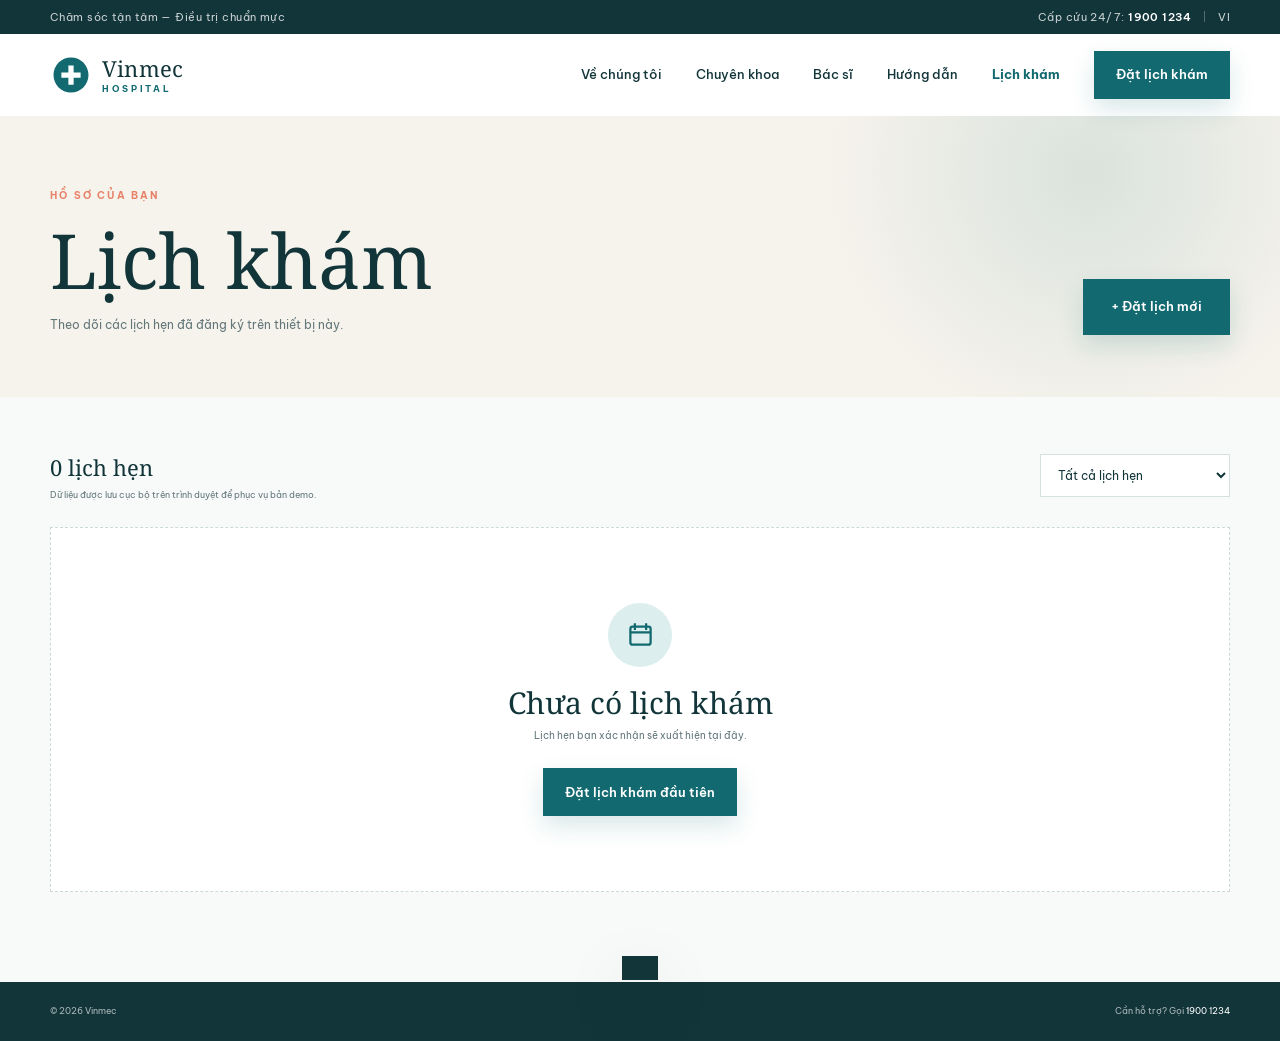
<file: frontend/appointments.html>
<!doctype html>
<html lang="vi">
<head>
  <meta charset="UTF-8">
  <meta name="viewport" content="width=device-width, initial-scale=1.0">
  <meta name="description" content="Quản lý lịch khám đã đặt tại Vinmec.">
  <title>Lịch khám | Vinmec</title>
  <link rel="icon" href="data:image/svg+xml,<svg xmlns=%22http://www.w3.org/2000/svg%22 viewBox=%220 0 32 32%22><rect width=%2232%22 height=%2232%22 rx=%2216%22 fill=%22%23126a70%22/><path fill=%22white%22 d=%22M13 7h6v6h6v6h-6v6h-6v-6H7v-6h6z%22/></svg>">
  <link rel="preconnect" href="https://fonts.googleapis.com">
  <link rel="preconnect" href="https://fonts.gstatic.com" crossorigin>
  <link href="https://fonts.googleapis.com/css2?family=Be+Vietnam+Pro:ital,wght@0,400;0,500;0,600;0,700;1,400&family=Noto+Serif:ital,wght@0,400;0,600;1,400&display=swap&subset=vietnamese" rel="stylesheet">
  <link rel="stylesheet" href="styles.css">
  <link rel="stylesheet" href="appointments.css">
</head>
<body>
  <a class="skip-link" href="#main-content">Chuyển đến nội dung chính</a>
  <header class="site-header" id="top">
    <div class="utility-bar">
      <div class="container utility-inner">
        <span>Chăm sóc tận tâm — Điều trị chuẩn mực</span>
        <div>
          <a href="tel:19001234">Cấp cứu 24/7: <strong>1900 1234</strong></a>
          <span class="utility-divider"></span><span>VI</span>
        </div>
      </div>
    </div>
    <div class="container nav-wrap">
      <a class="brand" href="index.html" aria-label="Vinmec - Trang chủ">
        <span class="brand-mark" aria-hidden="true"><svg viewBox="0 0 48 48"><path d="M24 4C12.95 4 4 12.95 4 24s8.95 20 20 20 20-8.95 20-20S35.05 4 24 4Zm11 23h-8v8h-6v-8h-8v-6h8v-8h6v8h8v6Z"/></svg></span>
        <span><strong>Vinmec</strong><small>Hospital</small></span>
      </a>
      <button class="menu-toggle" id="menu-toggle" aria-expanded="false" aria-controls="primary-nav" aria-label="Mở menu">
        <span></span><span></span><span></span>
      </button>
      <nav class="primary-nav" id="primary-nav" aria-label="Điều hướng chính">
        <a href="index.html#about">Về chúng tôi</a>
        <a href="index.html#specialties">Chuyên khoa</a>
        <a href="index.html#doctors">Bác sĩ</a>
        <a href="index.html#patient-guide">Hướng dẫn</a>
        <a class="active-link" href="appointments.html">Lịch khám</a>
        <a class="btn btn-primary nav-book" href="booking.html">Đặt lịch khám</a>
      </nav>
    </div>
  </header>

  <main id="main-content">
    <section class="appointments-hero">
      <div class="container appointments-hero-inner">
        <div>
          <p class="eyebrow">Hồ sơ của bạn</p>
          <h1>Lịch khám</h1>
          <p>Theo dõi các lịch hẹn đã đăng ký trên thiết bị này.</p>
        </div>
        <a class="btn btn-primary btn-large" href="booking.html">+ Đặt lịch mới</a>
      </div>
    </section>

    <section class="appointments-section">
      <div class="container">
        <div class="appointments-toolbar">
          <div>
            <strong id="appointment-count">0 lịch hẹn</strong>
            <span>Dữ liệu được lưu cục bộ trên trình duyệt để phục vụ bản demo.</span>
          </div>
          <label>
            <span class="sr-only">Lọc lịch khám</span>
            <select id="appointment-filter">
              <option value="all">Tất cả lịch hẹn</option>
              <option value="pending">Chờ xác nhận</option>
              <option value="cancelled">Đã hủy</option>
            </select>
          </label>
        </div>

        <div class="appointments-list" id="appointments-list"></div>

        <section class="appointments-empty" id="appointments-empty" hidden>
          <div class="empty-calendar" aria-hidden="true">
            <svg viewBox="0 0 24 24"><path d="M19 4h-1V2h-2v2H8V2H6v2H5a3 3 0 0 0-3 3v12a3 3 0 0 0 3 3h14a3 3 0 0 0 3-3V7a3 3 0 0 0-3-3Zm1 15a1 1 0 0 1-1 1H5a1 1 0 0 1-1-1v-8h16v8ZM4 9V7a1 1 0 0 1 1-1h1v2h2V6h8v2h2V6h1a1 1 0 0 1 1 1v2H4Z"/></svg>
          </div>
          <h2>Chưa có lịch khám</h2>
          <p>Lịch hẹn bạn xác nhận sẽ xuất hiện tại đây.</p>
          <a class="btn btn-primary" href="booking.html">Đặt lịch khám đầu tiên</a>
        </section>
      </div>
    </section>
  </main>

  <footer class="appointments-footer">
    <div class="container">
      <span>© 2026 Vinmec</span>
      <span>Cần hỗ trợ? Gọi <a href="tel:19001234">1900 1234</a></span>
    </div>
  </footer>

  <div class="toast" id="toast" role="status" aria-live="polite"></div>
  <script src="appointments.js"></script>
</body>
</html>
</file>
<file: frontend/styles.css>
:root {
  --ink: #12353a;
  --muted: #63777a;
  --teal: #126a70;
  --teal-dark: #0b5056;
  --teal-soft: #dceeed;
  --cream: #f6f3ec;
  --white: #fff;
  --coral: #e78268;
  --line: #dfe8e6;
  --shadow: 0 24px 70px rgba(18, 53, 58, .16);
  --serif: "Noto Serif", Georgia, serif;
  --sans: "Be Vietnam Pro", system-ui, sans-serif;
}

* { box-sizing: border-box; }
html { scroll-behavior: smooth; }
body { margin: 0; overflow-x: hidden; color: var(--ink); background: var(--white); font-family: var(--sans); line-height: 1.65; }
body.modal-open { overflow: hidden; }
button, input, select, textarea { font: inherit; }
button, a { -webkit-tap-highlight-color: transparent; }
a { color: inherit; text-decoration: none; }
img { display: block; max-width: 100%; }
.container { width: min(1180px, calc(100% - 40px)); margin-inline: auto; }
.skip-link { position: fixed; z-index: 999; top: -100px; left: 16px; padding: 10px 16px; background: var(--ink); color: #fff; }
.skip-link:focus { top: 16px; }
.sr-only { position: absolute; width: 1px; height: 1px; padding: 0; margin: -1px; overflow: hidden; clip: rect(0,0,0,0); white-space: nowrap; border: 0; }

.utility-bar { background: var(--ink); color: rgba(255,255,255,.78); font-size: 11px; letter-spacing: .04em; }
.utility-inner { min-height: 34px; display: flex; align-items: center; justify-content: space-between; }
.utility-inner > div { display: flex; gap: 13px; align-items: center; }
.utility-inner strong { color: #fff; font-weight: 600; }
.utility-divider { width: 1px; height: 11px; background: rgba(255,255,255,.28); }
.site-header { position: relative; z-index: 30; background: rgba(255,255,255,.96); }
.site-header.scrolled { position: sticky; top: 0; box-shadow: 0 6px 24px rgba(18,53,58,.08); }
.site-header.scrolled .utility-bar { display: none; }
.nav-wrap { height: 82px; display: flex; align-items: center; justify-content: space-between; }
.brand { display: inline-flex; align-items: center; gap: 10px; line-height: 1; }
.brand-mark { width: 42px; height: 42px; color: var(--teal); }
.brand-mark svg { width: 100%; height: 100%; fill: currentColor; }
.brand strong { display: block; font-family: var(--serif); font-size: 22px; font-weight: 400; letter-spacing: .01em; }
.brand small { display: block; margin-top: 5px; color: var(--teal); font-size: 9px; font-weight: 700; text-transform: uppercase; letter-spacing: .32em; }
.primary-nav { display: flex; align-items: center; gap: 34px; font-size: 13px; font-weight: 500; }
.primary-nav > a { position: relative; }
.primary-nav > a::after { content: ""; position: absolute; left: 0; right: 100%; bottom: -8px; height: 2px; background: var(--coral); transition: right .25s; }
.primary-nav > a:hover::after { right: 0; }
.btn { border: 0; display: inline-flex; align-items: center; justify-content: center; gap: 14px; min-height: 48px; padding: 0 22px; cursor: pointer; font-weight: 600; font-size: 13px; transition: transform .2s, background .2s, box-shadow .2s; }
.btn:hover { transform: translateY(-2px); }
.btn-primary { background: var(--teal); color: #fff; box-shadow: 0 10px 24px rgba(18,106,112,.16); }
.btn-primary:hover { background: var(--teal-dark); box-shadow: 0 14px 30px rgba(18,106,112,.25); }
.btn-large { min-height: 56px; padding-inline: 28px; }
.btn-outline { border: 1px solid var(--teal); color: var(--teal); background: transparent; }
.btn-light { background: #fff; color: var(--teal); }
.menu-toggle { display: none; border: 0; background: transparent; padding: 8px; }
.menu-toggle span { display: block; width: 24px; height: 2px; margin: 5px; background: var(--ink); }

.hero { position: relative; min-height: 630px; display: flex; align-items: center; overflow: hidden; background: #ebe6dc; }
.hero-image { position: absolute; inset: 0; width: 100%; height: 100%; object-fit: cover; object-position: center; }
.hero-overlay { position: absolute; inset: 0; background: linear-gradient(90deg, rgba(246,243,236,.98) 0%, rgba(246,243,236,.91) 35%, rgba(246,243,236,.36) 60%, rgba(246,243,236,0) 75%); }
.hero-content { position: relative; z-index: 1; padding-block: 78px; }
.eyebrow { margin: 0 0 14px; color: var(--coral); font-size: 10px; font-weight: 700; letter-spacing: .22em; text-transform: uppercase; }
h1, h2 { font-family: var(--serif); font-weight: 400; line-height: 1.07; }
.hero h1 { max-width: 650px; margin: 0; font-size: clamp(54px, 6vw, 82px); letter-spacing: -.025em; }
h1 em, h2 em { color: var(--teal); font-style: italic; }
.hero-copy { max-width: 540px; margin: 26px 0 30px; color: #526d70; font-size: 15px; }
.hero-actions { display: flex; align-items: center; gap: 30px; }
.text-link { padding-bottom: 5px; border-bottom: 1px solid rgba(18,53,58,.45); font-size: 13px; font-weight: 600; }
.text-link span { margin-left: 8px; color: var(--coral); }
.hero-trust { display: flex; gap: 0; margin-top: 56px; }
.hero-trust div { min-width: 142px; padding-right: 28px; margin-right: 28px; border-right: 1px solid rgba(18,53,58,.18); }
.hero-trust div:last-child { border: 0; }
.hero-trust strong { display: block; font-family: var(--serif); color: var(--teal); font-size: 28px; font-weight: 400; line-height: 1; }
.hero-trust span { display: block; margin-top: 8px; color: var(--muted); font-size: 10px; }

.quick-care { position: relative; z-index: 3; margin-top: -1px; background: var(--white); }
.quick-care-grid { display: grid; grid-template-columns: repeat(3, 1fr); box-shadow: 0 18px 50px rgba(18,53,58,.08); transform: translateY(-26px); }
.quick-card { min-height: 140px; display: grid; grid-template-columns: auto 1fr auto; align-items: center; gap: 17px; padding: 28px 25px; background: #fff; border-right: 1px solid var(--line); }
.quick-card:first-child { background: var(--teal); color: #fff; }
.icon-box { width: 42px; height: 42px; display: grid; place-items: center; background: var(--teal-soft); color: var(--teal); border-radius: 50%; }
.quick-card:first-child .icon-box { background: rgba(255,255,255,.14); color: #fff; }
.icon-box svg { width: 21px; height: 21px; fill: currentColor; }
.quick-card h2 { margin: 0 0 6px; font-family: var(--sans); font-size: 14px; font-weight: 600; }
.quick-card p { margin: 0; color: var(--muted); font-size: 10px; line-height: 1.6; }
.quick-card:first-child p { color: rgba(255,255,255,.72); }
.round-link { width: 31px; height: 31px; border: 1px solid var(--line); border-radius: 50%; background: transparent; display: grid; place-items: center; color: var(--teal); cursor: pointer; }
.quick-card:first-child .round-link { color: #fff; border-color: rgba(255,255,255,.3); }

.section { padding: 105px 0; }
.specialties { background: #f8faf9; }
.section-heading h2, .about h2, .booking-cta h2 { margin: 0; font-size: clamp(38px, 4.2vw, 58px); }
.split-heading { display: grid; grid-template-columns: 1fr 1fr; align-items: end; gap: 70px; margin-bottom: 50px; }
.split-heading > p { margin: 0 0 5px; color: var(--muted); font-size: 13px; }
.specialty-grid { display: grid; grid-template-columns: repeat(4, 1fr); }
.specialty-card { position: relative; min-height: 320px; padding: 32px 28px; border: 1px solid var(--line); border-right: 0; background: #fff; transition: transform .25s, box-shadow .25s; }
.specialty-card:last-child { border-right: 1px solid var(--line); }
.specialty-card:hover { z-index: 2; transform: translateY(-8px); box-shadow: var(--shadow); }
.specialty-card.featured { background: var(--teal); color: #fff; border-color: var(--teal); }
.specialty-number { position: absolute; top: 19px; right: 22px; color: #a9b9b8; font-size: 9px; }
.featured .specialty-number { color: rgba(255,255,255,.5); }
.line-icon { height: 68px; margin-top: 25px; color: var(--teal); font-family: var(--serif); font-size: 57px; line-height: 1; }
.featured .line-icon { color: #fff; }
.specialty-card h3 { margin: 25px 0 12px; font-family: var(--serif); font-size: 22px; font-weight: 400; }
.specialty-card p { min-height: 70px; margin: 0 0 20px; color: var(--muted); font-size: 11px; }
.featured p { color: rgba(255,255,255,.7); }
.specialty-card a { font-size: 10px; font-weight: 600; color: var(--teal); }
.featured a { color: #fff; }

.about { overflow: hidden; background: var(--cream); }
.about-grid { display: grid; grid-template-columns: 1fr .9fr; gap: 105px; align-items: center; }
.about-art { position: relative; height: 480px; }
.art-block { position: absolute; }
.art-block-one { inset: 0 100px 0 0; background: linear-gradient(135deg, #b9d7d3, #5b9693); border-radius: 180px 0 0 0; }
.art-block-one::before, .art-block-one::after { content: ""; position: absolute; background: rgba(255,255,255,.35); border-radius: 100px; }
.art-block-one::before { width: 160px; height: 320px; right: -38px; top: 58px; transform: rotate(32deg); }
.art-block-one::after { width: 100px; height: 100px; left: 60px; top: 90px; }
.art-block-two { width: 210px; height: 210px; right: 0; bottom: -22px; display: flex; align-items: center; justify-content: center; gap: 12px; background: var(--coral); color: #fff; border-radius: 50%; }
.art-block-two span { font-family: var(--serif); font-size: 60px; line-height: 1; }
.art-block-two small { font-size: 10px; line-height: 1.5; }
.about-content > p:not(.eyebrow) { color: var(--muted); font-size: 13px; }
.check-list { margin: 28px 0 34px; padding: 0; list-style: none; }
.check-list li { position: relative; padding: 11px 0 11px 30px; border-bottom: 1px solid rgba(18,53,58,.1); font-size: 12px; font-weight: 500; }
.check-list li::before { content: "✓"; position: absolute; left: 0; color: var(--coral); font-weight: 700; }

.centered { max-width: 650px; margin: 0 auto 50px; text-align: center; }
.centered > p:last-child { color: var(--muted); font-size: 12px; }
.doctor-grid { display: grid; grid-template-columns: repeat(3, 1fr); gap: 20px; }
.doctor-card { display: grid; grid-template-columns: 90px 1fr; gap: 20px; align-items: center; padding: 25px; border: 1px solid var(--line); }
.doctor-avatar { width: 90px; height: 105px; display: grid; place-items: center; background: #ccdfdd; color: var(--teal); font-family: var(--serif); font-size: 28px; }
.doctor-avatar.coral { background: #f3d6ce; color: #b95c45; }
.doctor-avatar.gold { background: #eadfbd; color: #806c30; }
.doctor-card span { color: var(--coral); font-size: 9px; font-weight: 700; text-transform: uppercase; letter-spacing: .12em; }
.doctor-card h3 { margin: 5px 0 8px; font-family: var(--serif); font-size: 18px; font-weight: 400; line-height: 1.3; }
.doctor-card p { margin: 0; color: var(--muted); font-size: 10px; line-height: 1.6; }

.booking-cta { padding: 76px 0; background: var(--teal); color: #fff; }
.booking-cta-inner { display: flex; align-items: center; justify-content: space-between; gap: 60px; }
.booking-cta h2 { font-size: 46px; }
.booking-cta p:not(.eyebrow) { max-width: 680px; margin-bottom: 0; color: rgba(255,255,255,.7); font-size: 12px; }
.eyebrow.light { color: #ffc7b7; }
.site-footer { padding-top: 70px; background: #0e2f33; color: rgba(255,255,255,.65); }
.footer-grid { display: grid; grid-template-columns: 1.5fr 1fr 1fr 1fr; gap: 55px; }
.brand-footer { color: #fff; }
.brand-footer .brand-mark, .brand-footer small { color: #7fc1bd; }
.footer-grid > div:first-child p { max-width: 310px; }
.footer-grid h3 { margin: 5px 0 20px; color: #fff; font-family: var(--serif); font-size: 17px; font-weight: 400; }
.footer-grid p, .footer-grid a { display: block; margin: 0 0 11px; font-size: 10px; line-height: 1.8; }
.footer-grid a:hover { color: #fff; }
.footer-bottom { display: flex; justify-content: space-between; margin-top: 50px; padding: 22px 0; border-top: 1px solid rgba(255,255,255,.1); font-size: 9px; }

.modal[hidden], .chat-panel[hidden] { display: none; }
.modal { position: fixed; z-index: 100; inset: 0; display: grid; place-items: center; padding: 20px; }
.modal-backdrop { position: absolute; inset: 0; background: rgba(7,36,40,.68); backdrop-filter: blur(5px); }
.modal-panel { position: relative; width: min(760px, 100%); max-height: calc(100vh - 40px); overflow-y: auto; padding: 42px; background: #fff; box-shadow: var(--shadow); animation: modal-in .28s ease-out; }
@keyframes modal-in { from { opacity: 0; transform: translateY(18px) scale(.98); } }
.modal-close { position: absolute; z-index: 2; top: 16px; right: 18px; width: 36px; height: 36px; border: 0; background: var(--cream); color: var(--ink); font-size: 25px; cursor: pointer; }
.modal-head h2, .booking-success h2 { margin: 0 0 10px; font-family: var(--serif); font-size: 37px; font-weight: 400; line-height: 1.15; }
.modal-head > p:last-child { color: var(--muted); font-size: 11px; }
.form-grid { display: grid; grid-template-columns: 1fr 1fr; gap: 16px; margin-top: 25px; }
.form-grid label { display: flex; flex-direction: column; gap: 6px; color: var(--ink); font-size: 10px; font-weight: 600; }
.form-grid label span { color: var(--coral); }
.form-grid .full { grid-column: 1 / -1; }
input, select, textarea { width: 100%; border: 1px solid #d6e0de; border-radius: 0; outline: none; background: #fbfcfc; color: var(--ink); padding: 12px 13px; font-size: 12px; font-weight: 400; }
input:focus, select:focus, textarea:focus { border-color: var(--teal); box-shadow: 0 0 0 3px rgba(18,106,112,.08); }
textarea { resize: vertical; }
.consent { display: flex; align-items: flex-start; gap: 9px; margin: 18px 0; color: var(--muted); font-size: 9px; }
.consent input { flex: 0 0 auto; width: 15px; margin-top: 3px; accent-color: var(--teal); }
.submit-booking { width: 100%; }
.booking-success { padding: 30px 10px 10px; text-align: center; }
.success-mark { width: 70px; height: 70px; display: grid; place-items: center; margin: 0 auto 22px; background: var(--teal-soft); color: var(--teal); border-radius: 50%; font-size: 32px; }
.booking-success > p:not(.eyebrow) { max-width: 500px; margin: 0 auto 25px; color: var(--muted); font-size: 12px; }

.chatbot { position: fixed; z-index: 80; right: 24px; bottom: 22px; }
.chat-fab { position: relative; width: 58px; height: 58px; display: grid; place-items: center; margin-left: auto; border: 0; border-radius: 50%; background: var(--teal); color: #fff; box-shadow: 0 12px 35px rgba(18,53,58,.32); cursor: pointer; transition: transform .2s; }
.chat-fab:hover { transform: scale(1.06); }
.chat-fab svg { width: 26px; height: 26px; fill: currentColor; }
.chat-notice { position: absolute; top: -3px; right: -2px; width: 20px; height: 20px; display: grid; place-items: center; border: 3px solid #fff; border-radius: 50%; background: var(--coral); font-size: 8px; }
.chat-panel { width: min(365px, calc(100vw - 32px)); margin-bottom: 14px; overflow: hidden; background: #fff; box-shadow: var(--shadow); animation: chat-in .25s ease-out; }
@keyframes chat-in { from { opacity: 0; transform: translateY(12px); } }
.chat-panel header { display: flex; align-items: center; gap: 12px; padding: 16px 18px; background: var(--teal); color: #fff; }
.chat-avatar { width: 38px; height: 38px; display: grid; place-items: center; border-radius: 50%; background: rgba(255,255,255,.14); }
.chat-panel header div:nth-child(2) { flex: 1; line-height: 1.3; }
.chat-panel header strong { display: block; font-size: 12px; }
.chat-panel header span { display: block; color: rgba(255,255,255,.65); font-size: 8px; }
.chat-panel header i { display: inline-block; width: 6px; height: 6px; border-radius: 50%; background: #94e4ad; }
.chat-panel header button { border: 0; background: transparent; color: #fff; font-size: 23px; cursor: pointer; }
.chat-disclaimer { padding: 7px 12px; background: #fff5e8; color: #8a6840; font-size: 7px; text-align: center; }
.chat-messages { height: 250px; overflow-y: auto; padding: 18px; background: #f7f9f8; }
.message { width: fit-content; max-width: 82%; margin-bottom: 10px; padding: 10px 12px; border-radius: 13px 13px 13px 2px; background: #fff; color: #40585b; box-shadow: 0 3px 10px rgba(18,53,58,.06); font-size: 10px; }
.message.user { margin-left: auto; border-radius: 13px 13px 2px 13px; background: var(--teal); color: #fff; }
.chat-link { color: #0a747c; font-weight: 600; text-decoration: underline; text-underline-offset: 2px; overflow-wrap: anywhere; }
.message.user .chat-link { color: #fff; }
.assistant-side .chat-link { color: #a9e4df; }
.split-message.user .chat-link { color: var(--teal); }
.loading-message { opacity: .65; animation: thinking-pulse 1s ease-in-out infinite alternate; }
@keyframes thinking-pulse { to { opacity: 1; } }
.chat-suggestions { display: flex; gap: 6px; padding: 10px 12px 5px; overflow-x: auto; }
.chat-suggestions button { flex: none; padding: 6px 9px; border: 1px solid var(--teal-soft); border-radius: 20px; background: #fff; color: var(--teal); font-size: 8px; cursor: pointer; }
.chat-form { display: flex; align-items: center; padding: 8px 10px 11px; }
.chat-form input { border: 0; background: #f4f7f6; }
.chat-form button { width: 38px; height: 38px; flex: 0 0 auto; border: 0; background: var(--teal); color: #fff; cursor: pointer; }
.toast { position: fixed; z-index: 120; left: 50%; bottom: -80px; transform: translateX(-50%); padding: 12px 18px; background: var(--ink); color: #fff; box-shadow: var(--shadow); font-size: 11px; transition: bottom .25s; }
.toast.show { bottom: 24px; }

@media (max-width: 980px) {
  .menu-toggle { display: block; cursor: pointer; }
  .primary-nav { position: absolute; top: 100%; left: 20px; right: 20px; display: none; flex-direction: column; align-items: stretch; gap: 0; padding: 15px; background: #fff; box-shadow: var(--shadow); }
  .primary-nav.open { display: flex; }
  .primary-nav a { padding: 13px; }
  .hero { min-height: 650px; }
  .hero-image { object-position: 62% center; }
  .hero-overlay { background: linear-gradient(90deg, rgba(246,243,236,.97) 0%, rgba(246,243,236,.88) 50%, rgba(246,243,236,.15) 100%); }
  .hero h1 { font-size: 62px; }
  .quick-care-grid { grid-template-columns: 1fr; }
  .quick-card { border-right: 1px solid var(--line); border-bottom: 1px solid var(--line); }
  .specialty-grid { grid-template-columns: 1fr 1fr; }
  .specialty-card:nth-child(2) { border-right: 1px solid var(--line); }
  .about-grid { gap: 55px; }
  .doctor-grid { grid-template-columns: 1fr; }
  .footer-grid { grid-template-columns: 1.5fr 1fr 1fr; }
  .footer-grid > div:last-child { grid-column: 2; }
}

@media (max-width: 700px) {
  .container { width: min(100% - 28px, 1180px); }
  .utility-inner > span, .utility-divider { display: none; }
  .utility-inner { justify-content: center; }
  .nav-wrap { height: 70px; }
  .hero { min-height: 690px; align-items: flex-start; }
  .hero-image { object-position: 66% bottom; opacity: .72; }
  .hero-overlay { background: linear-gradient(180deg, rgba(246,243,236,1) 0%, rgba(246,243,236,.94) 48%, rgba(246,243,236,.32) 100%); }
  .hero-content { padding-top: 58px; }
  .hero h1 { max-width: 100%; font-size: clamp(39px, 11.4vw, 46px); overflow-wrap: break-word; }
  .hero-copy { max-width: 95%; font-size: 13px; }
  .hero-actions { align-items: flex-start; flex-direction: column; gap: 18px; }
  .hero-trust { margin-top: 38px; }
  .hero-trust div { min-width: 0; padding-right: 13px; margin-right: 13px; }
  .hero-trust strong { font-size: 24px; }
  .hero-trust span { font-size: 8px; }
  .section { padding: 75px 0; }
  .split-heading { grid-template-columns: 1fr; gap: 20px; margin-bottom: 35px; }
  .specialty-grid { grid-template-columns: 1fr; }
  .specialty-card { border-right: 1px solid var(--line); min-height: 290px; }
  .about-grid { grid-template-columns: 1fr; }
  .about-art { height: 370px; }
  .about-content { order: -1; }
  .art-block-one { right: 60px; }
  .art-block-two { width: 160px; height: 160px; }
  .art-block-two span { font-size: 48px; }
  .booking-cta-inner { align-items: flex-start; flex-direction: column; gap: 30px; }
  .booking-cta h2 { font-size: 38px; }
  .footer-grid { grid-template-columns: 1fr 1fr; }
  .footer-grid > div:first-child { grid-column: 1 / -1; }
  .footer-grid > div:last-child { grid-column: auto; }
  .footer-bottom { align-items: flex-start; flex-direction: column; gap: 8px; }
  .modal { padding: 0; align-items: end; }
  .modal-panel { max-height: 94vh; padding: 34px 20px; }
  .form-grid { grid-template-columns: 1fr; }
  .form-grid .full { grid-column: auto; }
  .chatbot { right: 16px; bottom: 16px; }
}

@media (prefers-reduced-motion: reduce) {
  html { scroll-behavior: auto; }
  *, *::before, *::after { animation-duration: .01ms !important; transition-duration: .01ms !important; }
}
</file>
<file: frontend/appointments.css>
.active-link { color: var(--teal); font-weight: 700; }

.appointments-hero {
  padding: 72px 0 62px;
  background:
    radial-gradient(circle at 85% 20%, rgba(18, 106, 112, .12), transparent 24%),
    var(--cream);
}

.appointments-hero-inner {
  display: flex;
  align-items: flex-end;
  justify-content: space-between;
  gap: 40px;
}

.appointments-hero h1 {
  margin: 0;
  font-size: clamp(50px, 6vw, 76px);
}

.appointments-hero p:last-child {
  margin: 15px 0 0;
  color: var(--muted);
  font-size: 12px;
}

.appointments-section {
  min-height: 480px;
  padding: 52px 0 90px;
  background: #f8faf9;
}

.appointments-toolbar {
  display: flex;
  align-items: center;
  justify-content: space-between;
  gap: 24px;
  margin-bottom: 24px;
}

.appointments-toolbar strong {
  display: block;
  font-family: var(--serif);
  font-size: 22px;
  font-weight: 400;
}

.appointments-toolbar span {
  display: block;
  margin-top: 3px;
  color: var(--muted);
  font-size: 9px;
}

.appointments-toolbar select {
  min-width: 190px;
  background: #fff;
}

.appointments-list {
  display: grid;
  gap: 15px;
}

.appointment-card {
  display: grid;
  grid-template-columns: 115px 1fr auto;
  gap: 25px;
  align-items: center;
  padding: 24px 28px;
  border: 1px solid var(--line);
  background: #fff;
  box-shadow: 0 8px 24px rgba(18, 53, 58, .04);
}

.appointment-card.cancelled { opacity: .66; }

.appointment-date {
  padding-right: 25px;
  border-right: 1px solid var(--line);
  text-align: center;
}

.appointment-date strong {
  display: block;
  color: var(--teal);
  font-family: var(--serif);
  font-size: 42px;
  font-weight: 400;
  line-height: 1;
}

.appointment-date span {
  color: var(--muted);
  font-size: 9px;
  text-transform: uppercase;
  letter-spacing: .08em;
}

.appointment-main {
  min-width: 0;
}

.appointment-heading {
  display: flex;
  align-items: center;
  gap: 12px;
  margin-bottom: 8px;
}

.appointment-heading h2 {
  margin: 0;
  font-family: var(--sans);
  font-size: 15px;
  font-weight: 600;
}

.status-badge {
  padding: 4px 8px;
  border-radius: 20px;
  background: #fff0d9;
  color: #93661c;
  font-size: 7px;
  font-weight: 700;
  text-transform: uppercase;
}

.cancelled .status-badge { background: #f0f1f1; color: #708082; }

.appointment-meta {
  display: flex;
  flex-wrap: wrap;
  gap: 8px 22px;
  color: var(--muted);
  font-size: 9px;
}

.appointment-meta strong { color: var(--ink); font-weight: 600; }
.appointment-note { margin: 10px 0 0; color: var(--muted); font-size: 9px; }

.appointment-actions {
  display: flex;
  flex-direction: column;
  align-items: flex-end;
  gap: 8px;
}

.appointment-code {
  color: var(--muted);
  font-size: 8px;
}

.cancel-button {
  border: 0;
  border-bottom: 1px solid #b86855;
  background: transparent;
  color: #b86855;
  font-size: 9px;
  font-weight: 600;
  cursor: pointer;
}

.appointments-empty {
  padding: 75px 20px;
  border: 1px dashed #cbd9d7;
  background: #fff;
  text-align: center;
}

.empty-calendar {
  width: 64px;
  height: 64px;
  display: grid;
  place-items: center;
  margin: 0 auto 20px;
  border-radius: 50%;
  background: var(--teal-soft);
  color: var(--teal);
}

.empty-calendar svg { width: 27px; fill: currentColor; }
.appointments-empty h2 { margin: 0; font-size: 30px; }
.appointments-empty p { margin: 9px 0 24px; color: var(--muted); font-size: 10px; }

.appointments-footer {
  padding: 22px 0;
  background: var(--ink);
  color: rgba(255,255,255,.65);
  font-size: 9px;
}

.appointments-footer .container { display: flex; justify-content: space-between; }
.appointments-footer a { color: #fff; }

@media (max-width: 700px) {
  .appointments-hero { padding: 52px 0; }
  .appointments-hero-inner, .appointments-toolbar { align-items: flex-start; flex-direction: column; }
  .appointments-toolbar { gap: 14px; }
  .appointments-toolbar label, .appointments-toolbar select { width: 100%; }
  .appointment-card { grid-template-columns: 74px 1fr; gap: 16px; padding: 20px 16px; }
  .appointment-date { padding-right: 16px; }
  .appointment-date strong { font-size: 34px; }
  .appointment-actions { grid-column: 1 / -1; align-items: center; flex-direction: row; justify-content: space-between; border-top: 1px solid var(--line); padding-top: 12px; }
  .appointment-heading { align-items: flex-start; flex-direction: column; gap: 5px; }
  .appointments-footer .container { flex-direction: column; gap: 5px; }
}
</file>
